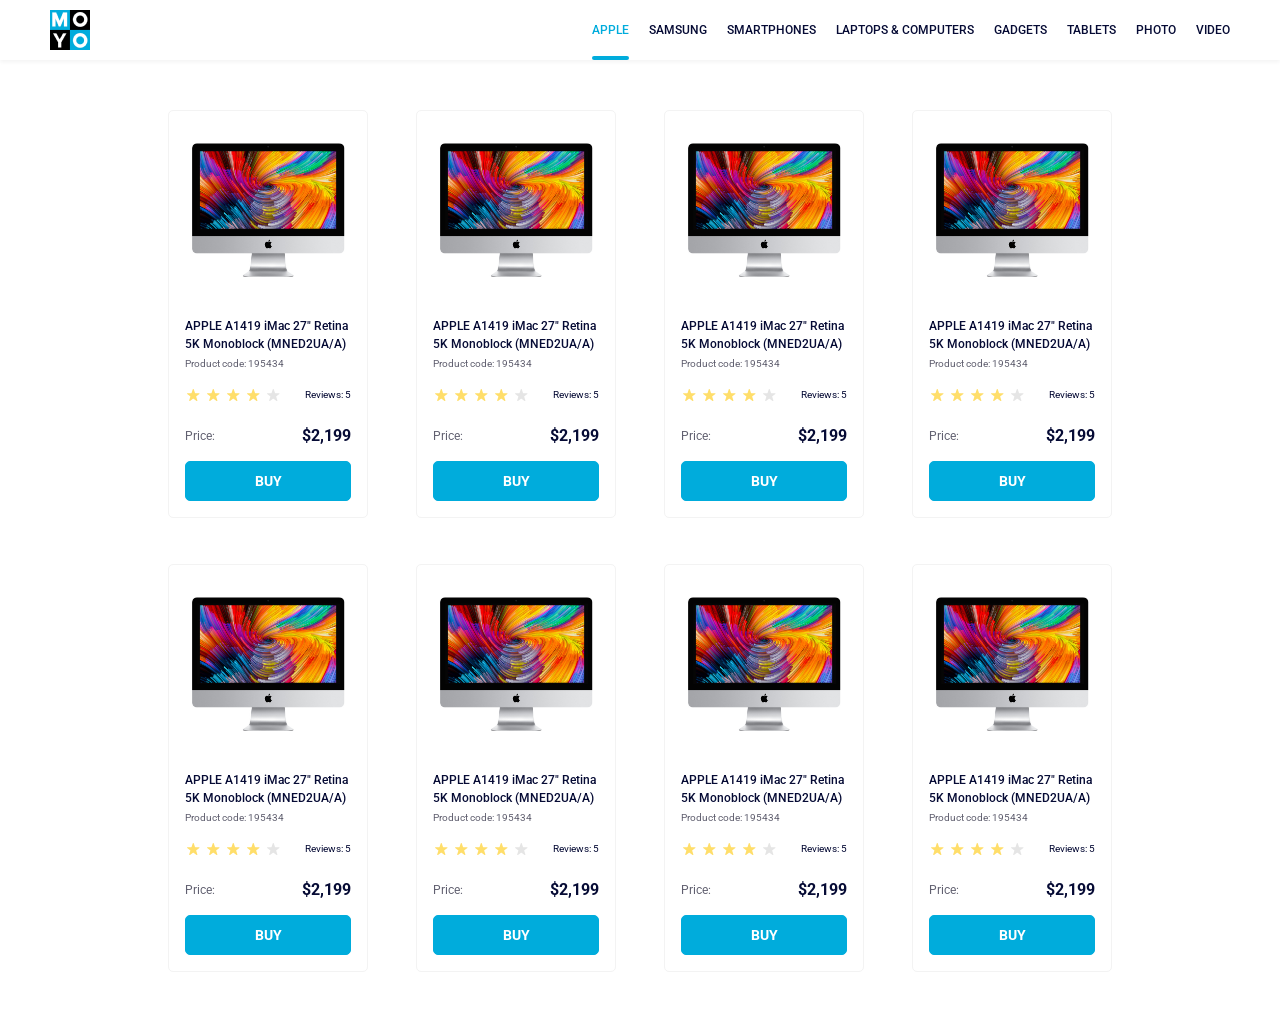
<file: index.html>
<!doctype html><html lang="en"><head><meta charset="utf-8"><meta name="viewport" content="width=device-width, initial-scale=1.0"><title>Catalog</title><link rel="preconnect" href="https://fonts.gstatic.com"><link href="https://fonts.googleapis.com/css2?family=Roboto:wght@400;500;700&display=swap" rel="stylesheet"><link rel="stylesheet" href="index.91080b1c.css"></head><body> <header class="header"> <div class="header__container"> <a href="-" class="header__logo"> <img src="logo.eddae0ff.png" alt="moyo_company_logo"> </a> <nav class="header__nav"> <ul class="header__nav-list"> <li class="header__nav-item"> <a href="#" class="header__nav-link is-active"> Apple </a> </li> <li class="header__nav-item"> <a href="#" class="header__nav-link"> Samsung </a> </li> <li class="header__nav-item"> <a href="#" class="header__nav-link"> Smartphones </a> </li> <li class="header__nav-item"> <a href="#" class="header__nav-link" data-qa="nav-hover"> Laptops & computers </a> </li> <li class="header__nav-item"> <a href="#" class="header__nav-link"> Gadgets </a> </li> <li class="header__nav-item"> <a href="#" class="header__nav-link"> Tablets </a> </li> <li class="header__nav-item"> <a href="#" class="header__nav-link"> Photo </a> </li> <li class="header__nav-item"> <a href="#" class="header__nav-link"> Video </a> </li> </ul> </nav> </div> </header> <main class="catalogue"> <div class="catalogue__item"> <div class="card" data-qa="card"> <div class="card__image"> <img src="imac.202c52ff.jpeg" alt="imac" class="card__media"> </div> <span class="card__title"> APPLE A1419 iMac 27" Retina <br> 5K Monoblock (MNED2UA/A) </span> <span class="card__code">Product code: 195434</span> <div class="card__reviews"> <div class="stars stars--4"> <div class="stars__star"></div> <div class="stars__star"></div> <div class="stars__star"></div> <div class="stars__star"></div> <div class="stars__star"></div> </div> <span class="card__reviews-score">Reviews: 5</span> </div> <div class="card__price"> <span class="card__price-title">Price:</span> <span class="card__price-value">$2,199</span> </div> <button class="card__button" data-qa="card-hover"> <span>Buy</span> </button> </div> </div> <div class="catalogue__item"> <div class="card"> <div class="card__image"> <img src="imac.202c52ff.jpeg" alt="imac" class="card__media"> </div> <span class="card__title"> APPLE A1419 iMac 27" Retina <br> 5K Monoblock (MNED2UA/A) </span> <span class="card__code">Product code: 195434</span> <div class="card__reviews"> <div class="stars stars--4"> <div class="stars__star"></div> <div class="stars__star"></div> <div class="stars__star"></div> <div class="stars__star"></div> <div class="stars__star"></div> </div> <span class="card__reviews-score">Reviews: 5</span> </div> <div class="card__price"> <span class="card__price-title">Price:</span> <span class="card__price-value">$2,199</span> </div> <button class="card__button"> <span>Buy</span> </button> </div> </div> <div class="catalogue__item"> <div class="card"> <div class="card__image"> <img src="imac.202c52ff.jpeg" alt="imac" class="card__media"> </div> <span class="card__title"> APPLE A1419 iMac 27" Retina <br> 5K Monoblock (MNED2UA/A) </span> <span class="card__code">Product code: 195434</span> <div class="card__reviews"> <div class="stars stars--4"> <div class="stars__star"></div> <div class="stars__star"></div> <div class="stars__star"></div> <div class="stars__star"></div> <div class="stars__star"></div> </div> <span class="card__reviews-score">Reviews: 5</span> </div> <div class="card__price"> <span class="card__price-title">Price:</span> <span class="card__price-value">$2,199</span> </div> <button class="card__button"> <span>Buy</span> </button> </div> </div> <div class="catalogue__item"> <div class="card"> <div class="card__image"> <img src="imac.202c52ff.jpeg" alt="imac" class="card__media"> </div> <span class="card__title"> APPLE A1419 iMac 27" Retina <br> 5K Monoblock (MNED2UA/A) </span> <span class="card__code">Product code: 195434</span> <div class="card__reviews"> <div class="stars stars--4"> <div class="stars__star"></div> <div class="stars__star"></div> <div class="stars__star"></div> <div class="stars__star"></div> <div class="stars__star"></div> </div> <span class="card__reviews-score">Reviews: 5</span> </div> <div class="card__price"> <span class="card__price-title">Price:</span> <span class="card__price-value">$2,199</span> </div> <button class="card__button"> <span>Buy</span> </button> </div> </div> <div class="catalogue__item"> <div class="card"> <div class="card__image"> <img src="imac.202c52ff.jpeg" alt="imac" class="card__media"> </div> <span class="card__title"> APPLE A1419 iMac 27" Retina <br> 5K Monoblock (MNED2UA/A) </span> <span class="card__code">Product code: 195434</span> <div class="card__reviews"> <div class="stars stars--4"> <div class="stars__star"></div> <div class="stars__star"></div> <div class="stars__star"></div> <div class="stars__star"></div> <div class="stars__star"></div> </div> <span class="card__reviews-score">Reviews: 5</span> </div> <div class="card__price"> <span class="card__price-title">Price:</span> <span class="card__price-value">$2,199</span> </div> <button class="card__button"> <span>Buy</span> </button> </div> </div> <div class="catalogue__item"> <div class="card"> <div class="card__image"> <img src="imac.202c52ff.jpeg" alt="imac" class="card__media"> </div> <span class="card__title"> APPLE A1419 iMac 27" Retina <br> 5K Monoblock (MNED2UA/A) </span> <span class="card__code">Product code: 195434</span> <div class="card__reviews"> <div class="stars stars--4"> <div class="stars__star"></div> <div class="stars__star"></div> <div class="stars__star"></div> <div class="stars__star"></div> <div class="stars__star"></div> </div> <span class="card__reviews-score">Reviews: 5</span> </div> <div class="card__price"> <span class="card__price-title">Price:</span> <span class="card__price-value">$2,199</span> </div> <button class="card__button"> <span>Buy</span> </button> </div> </div> <div class="catalogue__item"> <div class="card"> <div class="card__image"> <img src="imac.202c52ff.jpeg" alt="imac" class="card__media"> </div> <span class="card__title"> APPLE A1419 iMac 27" Retina <br> 5K Monoblock (MNED2UA/A) </span> <span class="card__code">Product code: 195434</span> <div class="card__reviews"> <div class="stars stars--4"> <div class="stars__star"></div> <div class="stars__star"></div> <div class="stars__star"></div> <div class="stars__star"></div> <div class="stars__star"></div> </div> <span class="card__reviews-score">Reviews: 5</span> </div> <div class="card__price"> <span class="card__price-title">Price:</span> <span class="card__price-value">$2,199</span> </div> <button class="card__button"> <span>Buy</span> </button> </div> </div> <div class="catalogue__item"> <div class="card"> <div class="card__image"> <img src="imac.202c52ff.jpeg" alt="imac" class="card__media"> </div> <span class="card__title"> APPLE A1419 iMac 27" Retina <br> 5K Monoblock (MNED2UA/A) </span> <span class="card__code">Product code: 195434</span> <div class="card__reviews"> <div class="stars stars--4"> <div class="stars__star"></div> <div class="stars__star"></div> <div class="stars__star"></div> <div class="stars__star"></div> <div class="stars__star"></div> </div> <span class="card__reviews-score">Reviews: 5</span> </div> <div class="card__price"> <span class="card__price-title">Price:</span> <span class="card__price-value">$2,199</span> </div> <button class="card__button"> <span>Buy</span> </button> </div> </div> </main> </body></html>
</file>
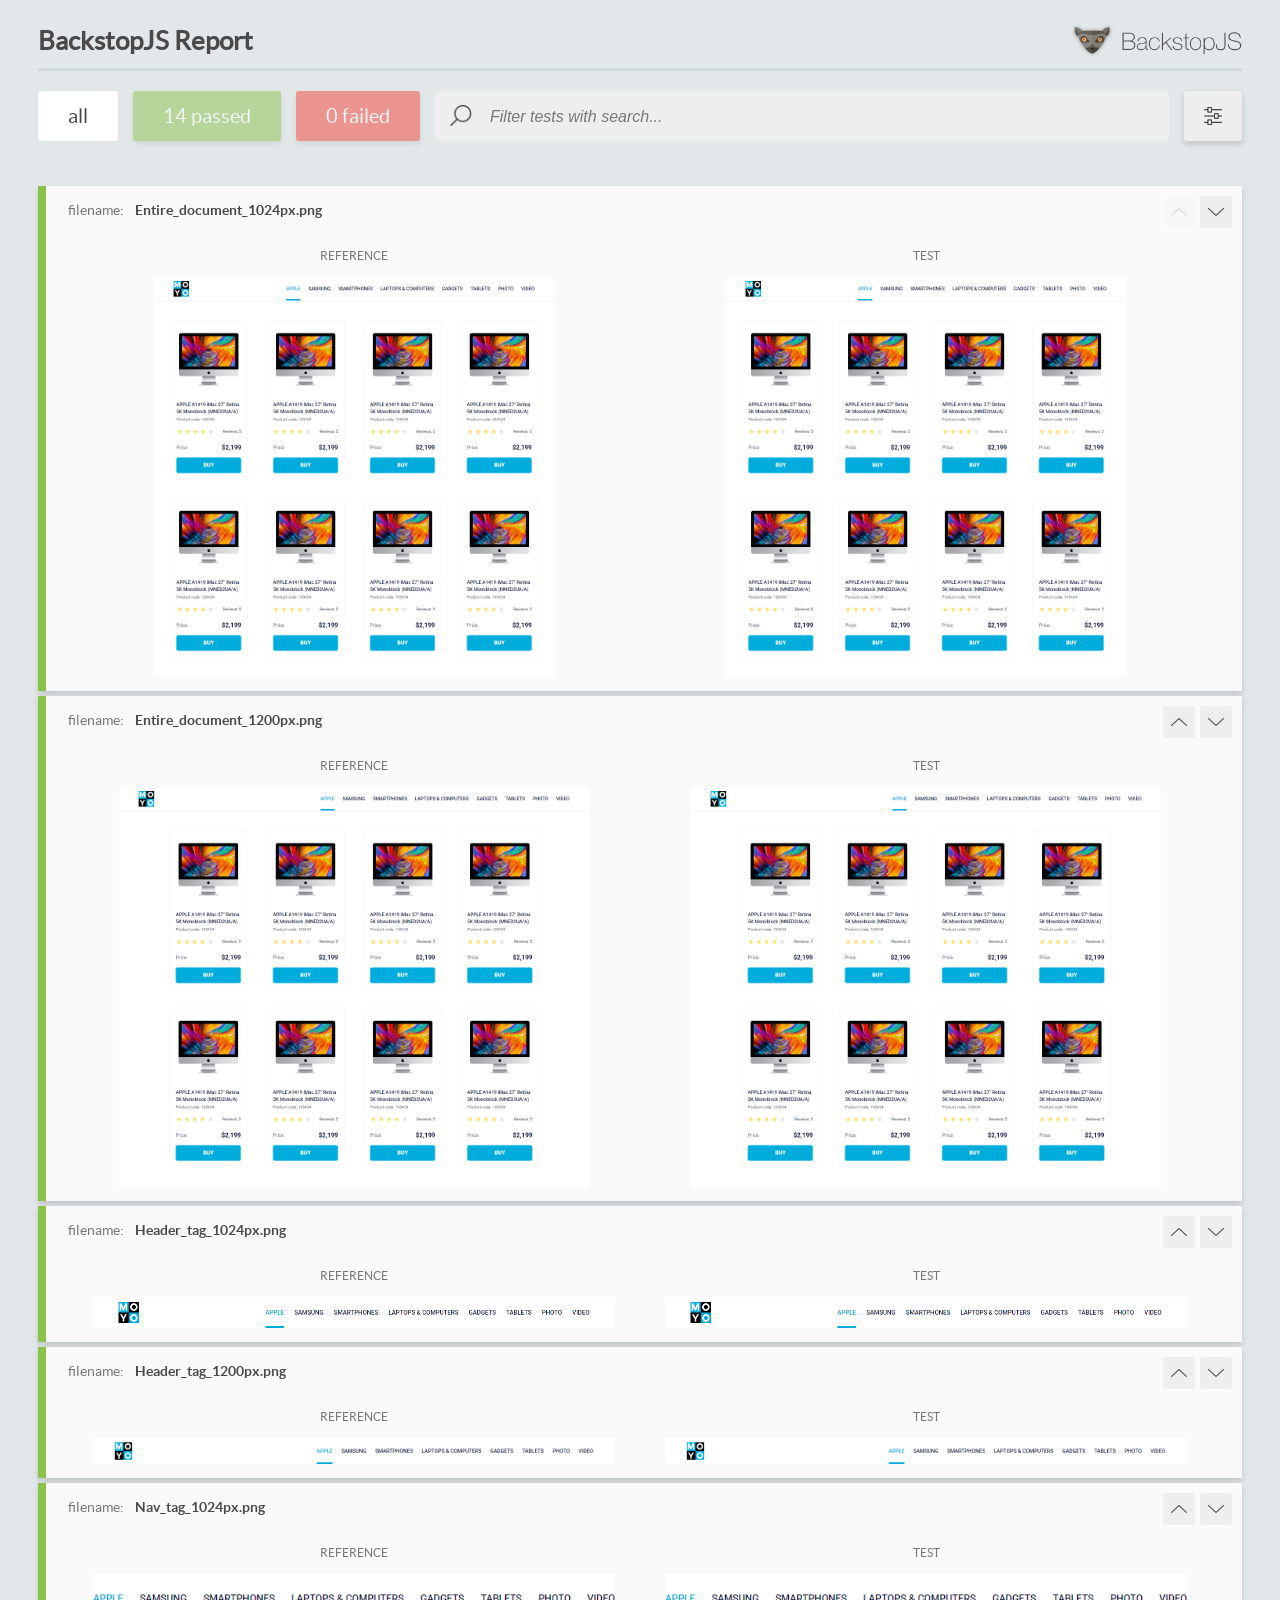
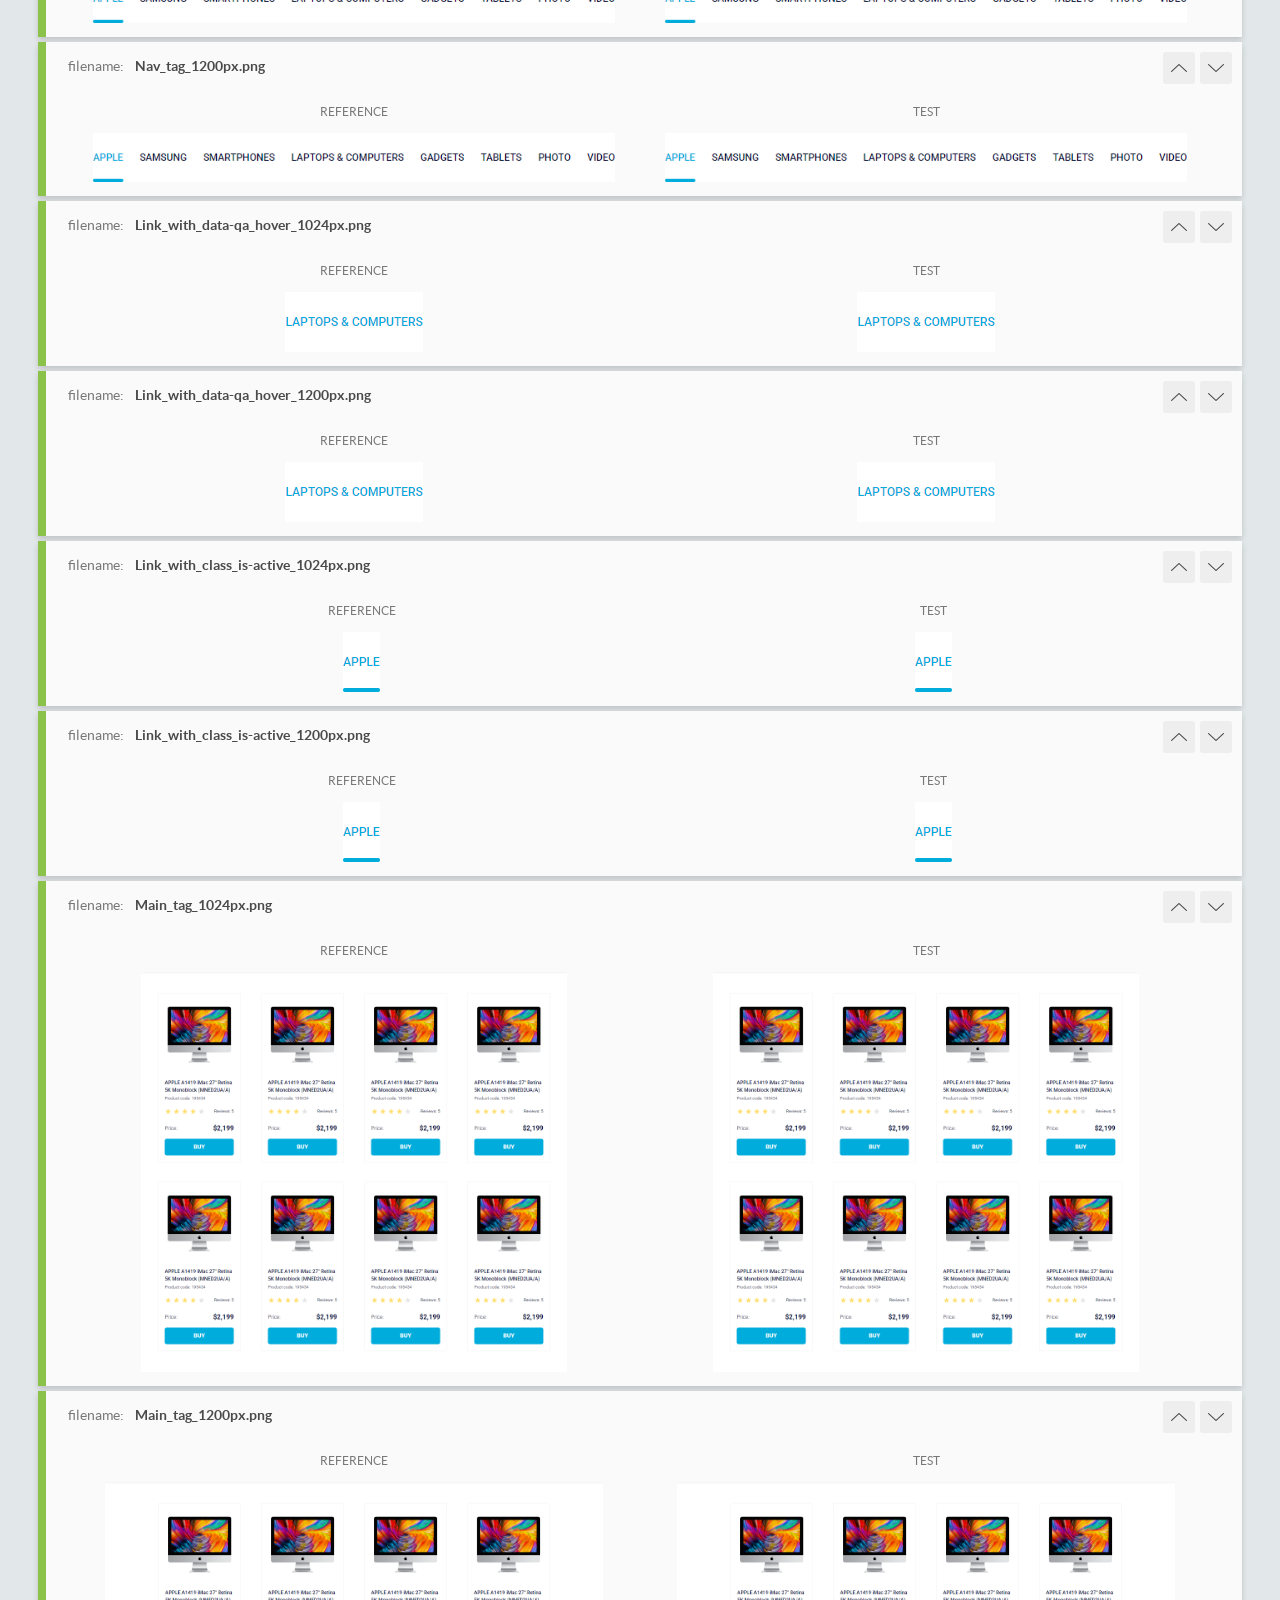
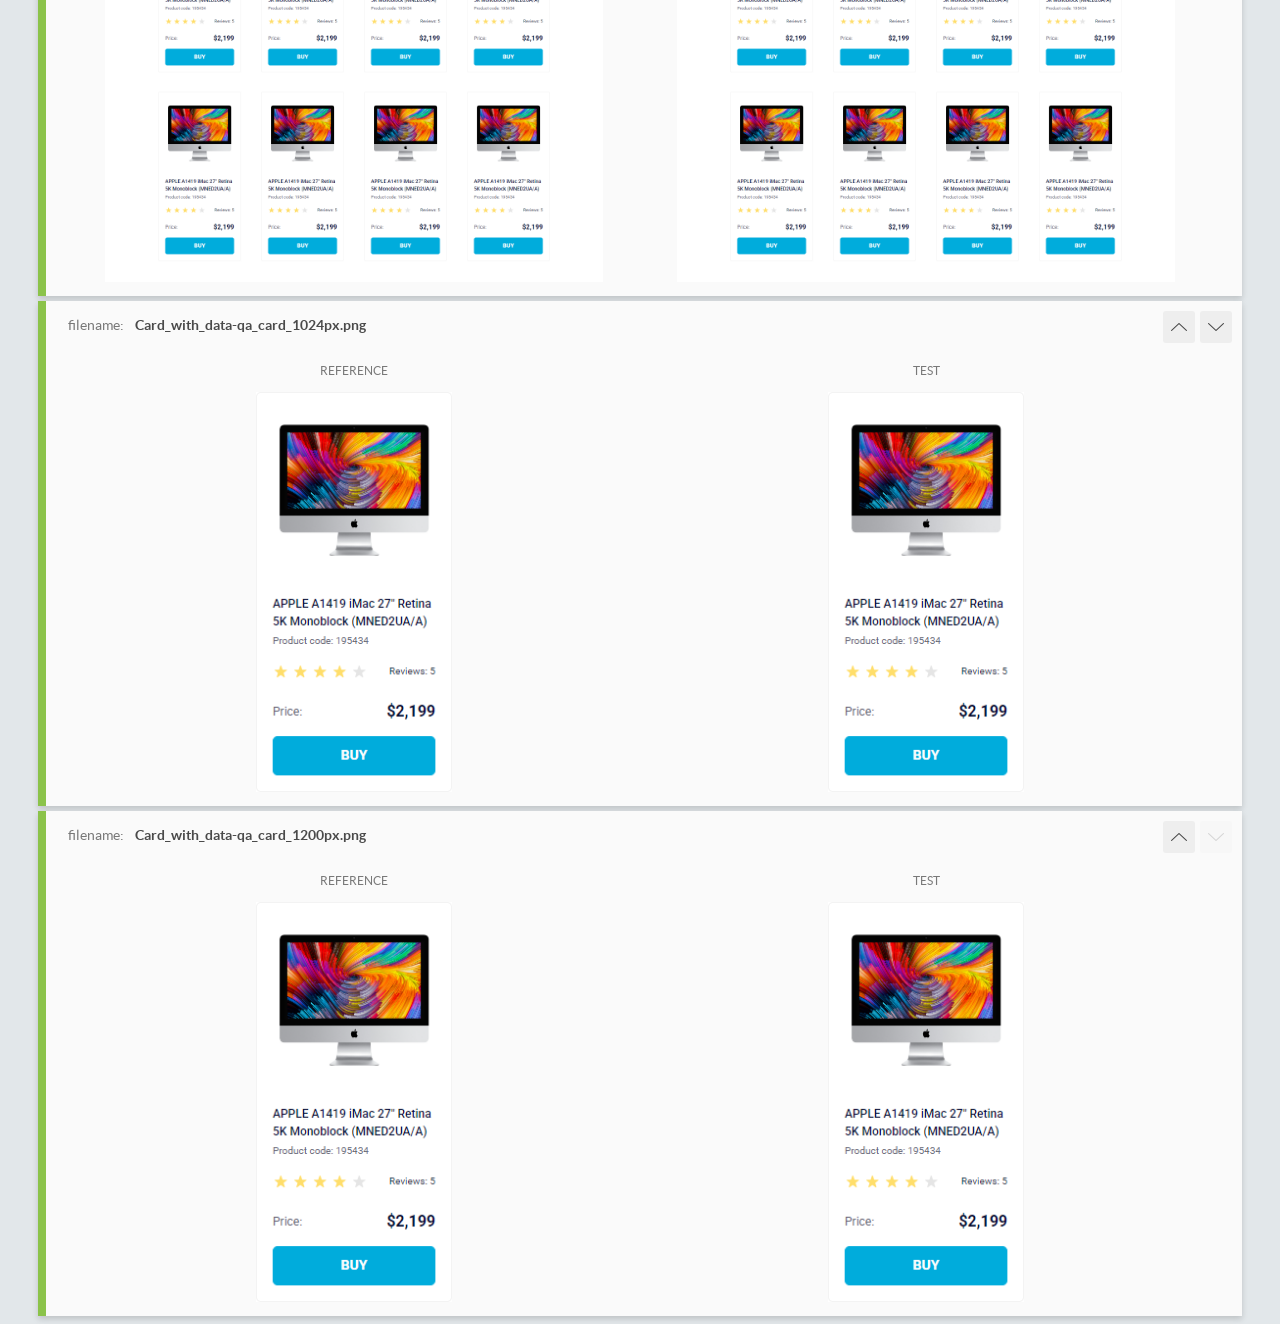
<file: report/html_report/index.html>
<!DOCTYPE html>
<html>
  <head>
    <meta charset="utf-8">
    <!-- Disable Cache -->
    <meta http-equiv="Cache-Control" content="no-cache, no-store, must-revalidate">
    <meta http-equiv="Pragma" content="no-cache">
    <meta http-equiv="Expires" content="0">

    <title>BackstopJS Report</title>

    <style>
      @font-face {
          font-family: 'latoregular';
          src: url('./assets/fonts/lato-regular-webfont.woff2') format('woff2'),
              url('./assets/fonts/lato-regular-webfont.woff') format('woff');
          font-weight: 400;
          font-style: normal;
      }
      @font-face {
          font-family: 'latobold';
          src: url('./assets/fonts/lato-bold-webfont.woff2') format('woff2'),
              url('./assets/fonts/lato-bold-webfont.woff') format('woff');
          font-weight: 700;
          font-style: normal;
      }

      .ReactModal__Body--open {
          overflow: hidden;
      }
      .ReactModal__Body--open .header {
        display: none;
      }

    </style>
  </head>
  <body style="background-color: #E2E7EA">
    <div id="root">

    </div>
    <script>
      function report (report) { // eslint-disable-line no-unused-vars
        window.tests = report;
      }
    </script>
    <script src="config.js"></script>
    <script src="index_bundle.js"></script>
  </body>
</html>
</file>
<file: index.91080b1c.css>
body{margin:0;font-family:Roboto,sans-serif}.catalogue{grid-template-columns:repeat(1,200px);justify-content:center;gap:46px 48px;padding:50px 40px;display:grid}@media (width>=488px){.catalogue{grid-template-columns:repeat(2,200px)}}@media (width>=768px){.catalogue{grid-template-columns:repeat(3,200px)}}@media (width>=1024px){.catalogue{grid-template-columns:repeat(4,200px)}}.header{text-transform:uppercase;background-color:#fff;width:100%;font-size:12px;font-style:normal;font-weight:500}.header__container{text-align:center;justify-content:space-between;align-items:center;padding:0 50px;display:flex;box-shadow:0 2px 4px #0000000d}.header__logo{width:40px;height:40px}.header__nav{display:inline-block}.header__nav-list{margin:0;padding:0;list-style:none;display:flex}.header__nav-link{color:#060b35;justify-content:center;align-items:center;height:60px;text-decoration:none;display:flex}.header__nav-item{margin-right:20px}.header__nav-item:last-child{margin-right:0}.header__nav-link:hover{color:#00acdc;transition:color .3s}.header__nav-link.is-active{color:#00acdc;position:relative}.header__nav-link.is-active:after{content:"";background-color:#00acdc;border-radius:8px;width:37px;height:4px;position:absolute;bottom:0}.stars{display:flex}.stars__star{background-image:url(star.822d561e.svg);background-position:50%;background-repeat:no-repeat;width:16px;height:16px;margin-right:4px}.stars--1 .stars__star:nth-child(-n+1),.stars--2 .stars__star:nth-child(-n+2),.stars--3 .stars__star:nth-child(-n+3),.stars--4 .stars__star:nth-child(-n+4),.stars--5 .stars__star:nth-child(-n+5){background-image:url(star-active.edda4c43.svg)}.card{box-sizing:border-box;padding-top:32px;border:1px solid #f3f3f3;border-radius:5px;flex-direction:column;width:200px;height:408px;padding-inline:16px;transition:transform .3s linear;display:flex}.card__image{object-fit:contain;width:160px;height:134px;margin-bottom:40px}.card__media{width:100%;height:100%;margin-inline:3px}.card__title{color:#060b35;letter-spacing:0;width:100%;margin-bottom:4px;font-size:12px;font-weight:500;line-height:18px;transition:color .3s}.card__code{color:#616070;text-align:left;width:100%;margin-bottom:16px;font-size:10px;font-weight:400;line-height:14px}.card__reviews{justify-content:space-between;align-items:center;width:100%;margin-bottom:24px;display:flex}.card__reviews-score{color:#060b35;text-align:right;font-size:10px;font-weight:400;line-height:14px}.card__price{justify-content:space-between;align-items:center;width:100%;margin-bottom:16px;display:flex}.card__price-title{color:#616070;text-align:left;font-size:12px;font-weight:400;line-height:18px}.card__price-value{color:#060b35;text-align:right;font-size:16px;font-weight:700;line-height:18px}.card__button{box-sizing:border-box;cursor:pointer;color:#fff;letter-spacing:0;text-transform:uppercase;background-color:#00acdc;border:1px solid #00acdc;border-radius:5px;justify-content:center;align-items:center;width:100%;height:40px;margin-bottom:16px;font-family:Roboto,sans-serif;font-size:14px;font-weight:700;line-height:16px;text-decoration:none;transition:color .3s;display:inline-flex}.card__button:hover{color:#00acdc;background-color:#fff}.card:hover{transform:scale(1.2)}.card:hover .card__title{color:#34568b}
/*# sourceMappingURL=index.91080b1c.css.map */
</file>
